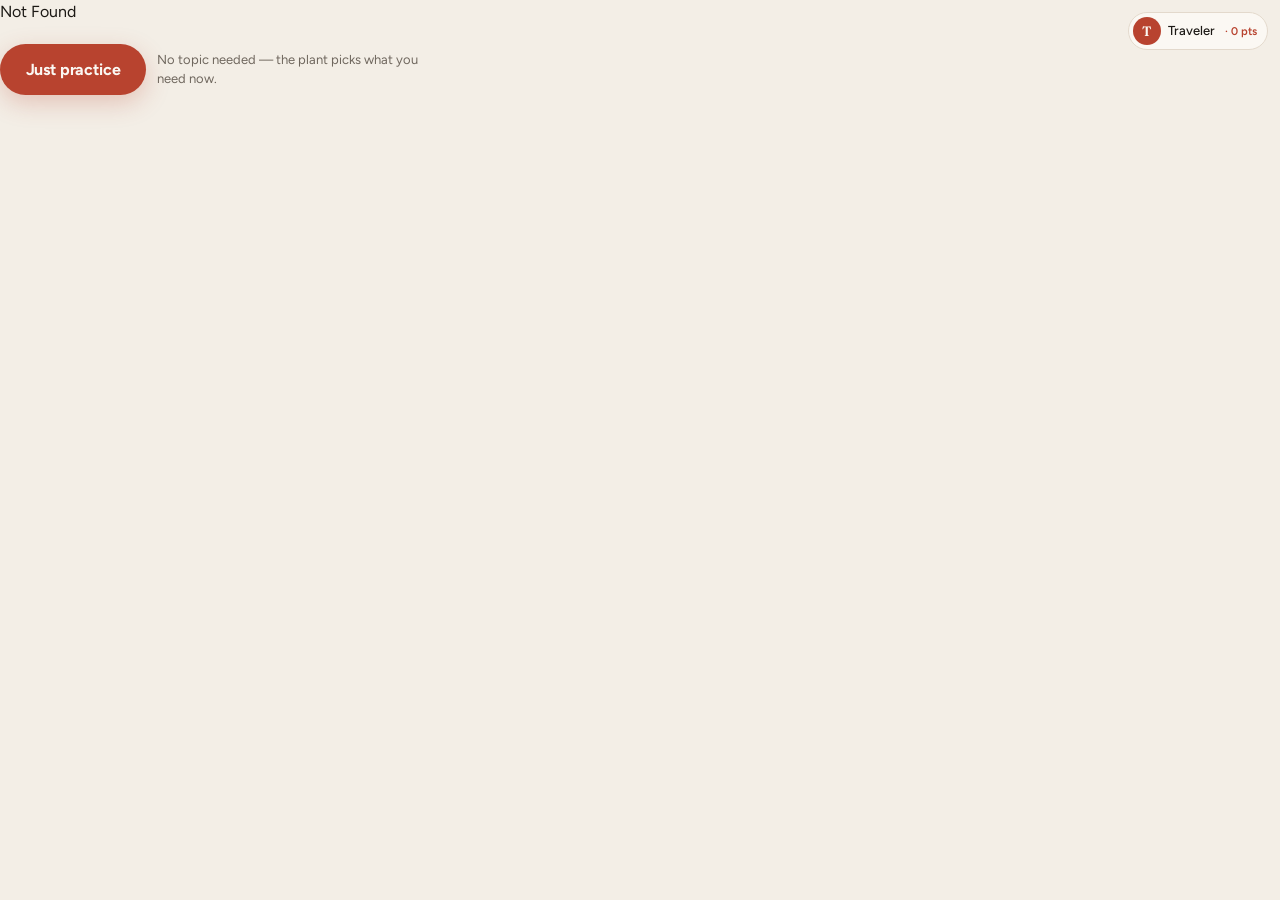
<file: index.html>
<!DOCTYPE html><html lang="en"><head><script>(function(){var b=(function(){var p=location.pathname;var m=p.match(/^(\/quintile)(?=\/|$)/);return m?m[1]:"";})();window.__QUINTILE_BASE__=b;var el=document.createElement("base");el.href=(b||"")+"/";document.head.prepend(el);})();</script><meta name="twitter:card" content="summary_large_image"><meta property="og:title" content="Quintile"><meta property="og:image" content="og.jpg"><meta property="og:image:width" content="1200"><meta property="og:image:height" content="630"><meta charSet="utf-8"/><meta name="viewport" content="width=device-width, initial-scale=1"/><link rel="stylesheet" href="https://fonts.googleapis.com/css2?family=Figtree:ital,wght@0,400;0,500;0,600;0,700;1,500&amp;family=Fraunces:opsz,wght@9..144,520;9..144,640;9..144,700&amp;display=swap" data-precedence="default"/><link rel="stylesheet" href="assets/styles-DYnEbqMX.css" data-precedence="default"/><title>Quintile</title><meta name="description" content="Drill IB Mathematics Analysis and Approaches HL, and build the pre-IB skills the course assumes."/><meta name="theme-color" content="#f3eee6"/><link rel="modulepreload" href="assets/index-CuYphtSb.js"/><link rel="modulepreload" href="assets/createLucideIcon-BwiAB6cH.js"/><link rel="modulepreload" href="assets/preload-helper-DVSuouYy.js"/><link rel="modulepreload" href="assets/routes-HwGkno0v.js"/><link rel="modulepreload" href="assets/shell-B-ELzi8M.js"/><link rel="modulepreload" href="assets/atlas-nMXeO18C.js"/><link rel="icon" type="image/svg+xml" href="favicon.svg"/><link rel="preconnect" href="https://fonts.googleapis.com"/><link rel="preconnect" href="https://fonts.gstatic.com" crossorigin="anonymous"/><link rel="manifest" href="__grok/manifest.webmanifest"/><link rel="apple-touch-icon" href="__grok/icon-180.png"/><meta name="apple-mobile-web-app-title" content="Quintile"><meta name="apple-mobile-web-app-status-bar-style" content="black"><meta property="x:creator" content="@xhbqz4brsmh"><meta property="x:creator:id" content="1634303585969401856"><link rel="stylesheet" href="js/account.css"/></head><body><!--$--><div class="flex h-dvh flex-col bg-paper text-ink"><header class="shrink-0 border-b border-line bg-paper"><div class="mx-auto flex items-center justify-between gap-4 px-4 py-4 md:px-8 max-w-[90rem]"><a class="flex items-baseline gap-3 active" href="/" data-status="active" aria-current="page"><span class="font-serif text-2xl leading-none tracking-tight">Quintile</span><span class="hidden text-sm text-muted sm:inline">the long road</span></a><nav class="hidden items-center gap-1 md:flex"><a class="rounded-full px-4 py-2 text-sm font-medium transition-colors bg-ink text-sheet active" href="/" data-status="active" aria-current="page">Atlas</a><a href="/syllabus" class="rounded-full px-4 py-2 text-sm font-medium transition-colors text-muted hover:text-ink">Diploma</a><a href="/foundations" class="rounded-full px-4 py-2 text-sm font-medium transition-colors text-muted hover:text-ink">Skills</a><a href="/progress" class="rounded-full px-4 py-2 text-sm font-medium transition-colors text-muted hover:text-ink">Progress</a></nav></div></header><main class="mx-auto flex w-full min-h-0 min-w-0 flex-1 flex-col overflow-y-auto px-4 py-6 md:px-8 md:py-10 max-w-[90rem]"><header class="mb-6"><p class="text-sm font-medium tracking-wide text-oxide">From counting to the infinite</p><h1 class="mt-2 font-serif text-4xl tracking-tight md:text-5xl">The map</h1><p class="mt-3 max-w-2xl text-sm leading-relaxed text-muted">Books that teach the same ideas sit on one course. Lines show a sensible order, and nothing is locked — open any card. The questions in each course are written for this room.</p></header><div class="min-w-0"><div class="min-w-0 overflow-x-auto border border-ink"><div class="tech-map relative" style="width:1624px;height:440px"><svg class="pointer-events-none absolute inset-0 h-full w-full" aria-hidden="true"><path d="M 116 248 H 232 V 120 H 348" fill="none" stroke="var(--color-ink)" stroke-width="1.25" opacity="0.45"></path><path d="M 116 248 H 232 V 376 H 348" fill="none" stroke="var(--color-ink)" stroke-width="1.25" opacity="0.45"></path><path d="M 348 120 H 464 V 120 H 580" fill="none" stroke="var(--color-ink)" stroke-width="1.25" opacity="0.45"></path><path d="M 348 376 H 464 V 248 H 580" fill="none" stroke="var(--color-ink)" stroke-width="1.25" opacity="0.45"></path><path d="M 580 120 H 580 V 248 H 580" fill="none" stroke="var(--color-ink)" stroke-width="1.25" opacity="0.45"></path><path d="M 580 120 H 580 V 376 H 580" fill="none" stroke="var(--color-ink)" stroke-width="1.25" opacity="0.45"></path><path d="M 348 376 H 464 V 376 H 580" fill="none" stroke="var(--color-ink)" stroke-width="1.25" opacity="0.45"></path><path d="M 580 120 H 696 V 248 H 812" fill="none" stroke="var(--color-ink)" stroke-width="1.25" opacity="0.45"></path><path d="M 812 248 H 928 V 120 H 1044" fill="none" stroke="var(--color-ink)" stroke-width="1.25" opacity="0.45"></path><path d="M 580 376 H 812 V 120 H 1044" fill="none" stroke="var(--color-ink)" stroke-width="1.25" opacity="0.45"></path><path d="M 1044 120 H 1044 V 248 H 1044" fill="none" stroke="var(--color-ink)" stroke-width="1.25" opacity="0.45"></path><path d="M 580 248 H 812 V 248 H 1044" fill="none" stroke="var(--color-ink)" stroke-width="1.25" opacity="0.45"></path><path d="M 580 376 H 812 V 376 H 1044" fill="none" stroke="var(--color-ink)" stroke-width="1.25" opacity="0.45"></path><path d="M 812 248 H 1044 V 120 H 1276" fill="none" stroke="var(--color-ink)" stroke-width="1.25" opacity="0.45"></path><path d="M 580 248 H 928 V 120 H 1276" fill="none" stroke="var(--color-ink)" stroke-width="1.25" opacity="0.45"></path><path d="M 580 376 H 928 V 248 H 1276" fill="none" stroke="var(--color-ink)" stroke-width="1.25" opacity="0.45"></path><path d="M 580 120 H 928 V 376 H 1276" fill="none" stroke="var(--color-ink)" stroke-width="1.25" opacity="0.45"></path><path d="M 1276 120 H 1392 V 120 H 1508" fill="none" stroke="var(--color-ink)" stroke-width="1.25" opacity="0.45"></path><path d="M 1276 120 H 1392 V 248 H 1508" fill="none" stroke="var(--color-ink)" stroke-width="1.25" opacity="0.45"></path></svg><div class="absolute top-0 px-4 pt-4" style="left:0;width:232px"><p class="font-serif text-sm text-oxide">I</p><p class="text-sm font-medium">Counting</p></div><div class="absolute top-0 px-4 pt-4" style="left:232px;width:232px"><p class="font-serif text-sm text-oxide">II</p><p class="text-sm font-medium">Workshop</p></div><div class="absolute top-0 px-4 pt-4" style="left:464px;width:232px"><p class="font-serif text-sm text-oxide">III</p><p class="text-sm font-medium">Secondary</p></div><div class="absolute top-0 px-4 pt-4" style="left:696px;width:232px"><p class="font-serif text-sm text-oxide">IV</p><p class="text-sm font-medium">Bridge</p></div><div class="absolute top-0 px-4 pt-4" style="left:928px;width:232px"><p class="font-serif text-sm text-oxide">V</p><p class="text-sm font-medium">Diploma</p></div><div class="absolute top-0 px-4 pt-4" style="left:1160px;width:232px"><p class="font-serif text-sm text-oxide">VI</p><p class="text-sm font-medium">University</p></div><div class="absolute top-0 px-4 pt-4" style="left:1392px;width:232px"><p class="font-serif text-sm text-oxide">VII</p><p class="text-sm font-medium">Beyond</p></div><button type="button" aria-pressed="false" class="absolute flex w-[12.5rem] -translate-x-1/2 -translate-y-1/2 flex-col justify-between border bg-sheet px-3 py-2.5 text-left transition-colors border-ink hover:bg-paper" style="left:116px;top:248px;min-height:5.75rem"><span><span class="block font-serif text-lg leading-tight tracking-tight">First numbers</span><span class="mt-1 block text-xs text-muted">3<!-- --> books together</span></span><span class="text-xs font-medium text-oxide">Open</span></button><button type="button" aria-pressed="false" class="absolute flex w-[12.5rem] -translate-x-1/2 -translate-y-1/2 flex-col justify-between border bg-sheet px-3 py-2.5 text-left transition-colors border-ink hover:bg-paper" style="left:348px;top:120px;min-height:5.75rem"><span><span class="block font-serif text-lg leading-tight tracking-tight">Pre-algebra</span><span class="mt-1 block text-xs text-muted">3<!-- --> books together</span></span><span class="text-xs font-medium text-oxide">Open</span></button><button type="button" aria-pressed="false" class="absolute flex w-[12.5rem] -translate-x-1/2 -translate-y-1/2 flex-col justify-between border bg-sheet px-3 py-2.5 text-left transition-colors border-ink hover:bg-paper" style="left:348px;top:376px;min-height:5.75rem"><span><span class="block font-serif text-lg leading-tight tracking-tight">Geometry</span><span class="mt-1 block text-xs text-muted">3<!-- --> books together</span></span><span class="text-xs font-medium text-oxide">Open</span></button><button type="button" aria-pressed="false" class="absolute flex w-[12.5rem] -translate-x-1/2 -translate-y-1/2 flex-col justify-between border bg-sheet px-3 py-2.5 text-left transition-colors border-ink hover:bg-paper" style="left:580px;top:120px;min-height:5.75rem"><span><span class="block font-serif text-lg leading-tight tracking-tight">Algebra</span><span class="mt-1 block text-xs text-muted">4<!-- --> books together</span></span><span class="text-xs font-medium text-oxide">Open</span></button><button type="button" aria-pressed="false" class="absolute flex w-[12.5rem] -translate-x-1/2 -translate-y-1/2 flex-col justify-between border bg-sheet px-3 py-2.5 text-left transition-colors border-ink hover:bg-paper" style="left:580px;top:248px;min-height:5.75rem"><span><span class="block font-serif text-lg leading-tight tracking-tight">Trigonometry</span><span class="mt-1 block text-xs text-muted">3<!-- --> books together</span></span><span class="text-xs font-medium text-oxide">Open</span></button><button type="button" aria-pressed="false" class="absolute flex w-[12.5rem] -translate-x-1/2 -translate-y-1/2 flex-col justify-between border bg-sheet px-3 py-2.5 text-left transition-colors border-ink hover:bg-paper" style="left:580px;top:376px;min-height:5.75rem"><span><span class="block font-serif text-lg leading-tight tracking-tight">Higher certificate</span><span class="mt-1 block text-xs text-muted">5<!-- --> books together</span></span><span class="text-xs font-medium text-oxide">Open</span></button><button type="button" aria-pressed="false" class="absolute flex w-[12.5rem] -translate-x-1/2 -translate-y-1/2 flex-col justify-between border bg-sheet px-3 py-2.5 text-left transition-colors border-ink hover:bg-paper" style="left:812px;top:248px;min-height:5.75rem"><span><span class="block font-serif text-lg leading-tight tracking-tight">Functions</span><span class="mt-1 block text-xs text-muted">3<!-- --> books together</span></span><span class="text-xs font-medium text-oxide">Open</span></button><button type="button" aria-pressed="false" class="absolute flex w-[12.5rem] -translate-x-1/2 -translate-y-1/2 flex-col justify-between border bg-sheet px-3 py-2.5 text-left transition-colors border-ink hover:bg-paper" style="left:1044px;top:120px;min-height:5.75rem"><span><span class="block font-serif text-lg leading-tight tracking-tight">Analysis SL</span><span class="mt-1 block text-xs text-muted">3<!-- --> books together</span></span><span class="text-xs font-medium text-oxide">Open</span></button><button type="button" aria-pressed="false" class="absolute flex w-[12.5rem] -translate-x-1/2 -translate-y-1/2 flex-col justify-between border bg-sheet px-3 py-2.5 text-left transition-colors border-ink hover:bg-paper" style="left:1044px;top:248px;min-height:5.75rem"><span><span class="block font-serif text-lg leading-tight tracking-tight">Analysis HL</span><span class="mt-1 block text-xs text-muted">4<!-- --> books together</span></span><span class="text-xs font-medium text-oxide">Open</span></button><button type="button" aria-pressed="false" class="absolute flex w-[12.5rem] -translate-x-1/2 -translate-y-1/2 flex-col justify-between border bg-sheet px-3 py-2.5 text-left transition-colors border-ink hover:bg-paper" style="left:1044px;top:376px;min-height:5.75rem"><span><span class="block font-serif text-lg leading-tight tracking-tight">Applications</span><span class="mt-1 block text-xs text-muted">3<!-- --> books together</span></span><span class="text-xs font-medium text-oxide">Open</span></button><button type="button" aria-pressed="false" class="absolute flex w-[12.5rem] -translate-x-1/2 -translate-y-1/2 flex-col justify-between border bg-sheet px-3 py-2.5 text-left transition-colors border-ink hover:bg-paper" style="left:1276px;top:120px;min-height:5.75rem"><span><span class="block font-serif text-lg leading-tight tracking-tight">Calculus</span><span class="mt-1 block text-xs text-muted">4<!-- --> books together</span></span><span class="text-xs font-medium text-oxide">Open</span></button><button type="button" aria-pressed="false" class="absolute flex w-[12.5rem] -translate-x-1/2 -translate-y-1/2 flex-col justify-between border bg-sheet px-3 py-2.5 text-left transition-colors border-ink hover:bg-paper" style="left:1276px;top:248px;min-height:5.75rem"><span><span class="block font-serif text-lg leading-tight tracking-tight">Statistics</span><span class="mt-1 block text-xs text-muted">4<!-- --> books together</span></span><span class="text-xs font-medium text-oxide">Open</span></button><button type="button" aria-pressed="false" class="absolute flex w-[12.5rem] -translate-x-1/2 -translate-y-1/2 flex-col justify-between border bg-sheet px-3 py-2.5 text-left transition-colors border-ink hover:bg-paper" style="left:1276px;top:376px;min-height:5.75rem"><span><span class="block font-serif text-lg leading-tight tracking-tight">Linear algebra</span><span class="mt-1 block text-xs text-muted">3<!-- --> books together</span></span><span class="text-xs font-medium text-oxide">Open</span></button><button type="button" aria-pressed="false" class="absolute flex w-[12.5rem] -translate-x-1/2 -translate-y-1/2 flex-col justify-between border bg-sheet px-3 py-2.5 text-left transition-colors border-ink hover:bg-paper" style="left:1508px;top:120px;min-height:5.75rem"><span><span class="block font-serif text-lg leading-tight tracking-tight">The infinite</span><span class="mt-1 block text-xs text-muted">3<!-- --> books together</span></span><span class="text-xs font-medium text-oxide">Open</span></button><button type="button" aria-pressed="false" class="absolute flex w-[12.5rem] -translate-x-1/2 -translate-y-1/2 flex-col justify-between border bg-sheet px-3 py-2.5 text-left transition-colors border-ink hover:bg-paper" style="left:1508px;top:248px;min-height:5.75rem"><span><span class="block font-serif text-lg leading-tight tracking-tight">Topology</span><span class="mt-1 block text-xs text-muted">2<!-- --> books together</span></span><span class="text-xs font-medium text-oxide">Open</span></button></div></div><p class="mt-2 text-xs text-muted">Scroll sideways. Lines are a sensible order. Nothing on the map is locked.</p><div><section class="mt-6 border border-ink bg-sheet p-5"><p class="text-sm font-medium text-oxide">The map</p><h2 class="mt-2 font-serif text-3xl tracking-tight">Choose a course.</h2><p class="mt-3 max-w-xl text-sm leading-relaxed text-muted">Each card is a run of books that teach the same ideas, in the order a student should meet them. Open one for the worked examples.</p></section></div></div></main><nav class="shrink-0 border-t border-line bg-sheet md:hidden"><div class="grid grid-cols-4"><a class="flex min-h-14 flex-col items-center justify-center gap-1 text-xs font-medium text-ink active" href="/" data-status="active" aria-current="page"><svg xmlns="http://www.w3.org/2000/svg" width="24" height="24" viewBox="0 0 24 24" fill="none" stroke="currentColor" stroke-width="1.75" stroke-linecap="round" stroke-linejoin="round" class="lucide lucide-waypoints size-5" aria-hidden="true"><circle cx="12" cy="4.5" r="2.5"></circle><path d="m10.2 6.3-3.9 3.9"></path><circle cx="4.5" cy="12" r="2.5"></circle><path d="M7 12h10"></path><circle cx="19.5" cy="12" r="2.5"></circle><path d="m13.8 17.7 3.9-3.9"></path><circle cx="12" cy="19.5" r="2.5"></circle></svg>Atlas</a><a href="/syllabus" class="flex min-h-14 flex-col items-center justify-center gap-1 text-xs font-medium text-muted"><svg xmlns="http://www.w3.org/2000/svg" width="24" height="24" viewBox="0 0 24 24" fill="none" stroke="currentColor" stroke-width="1.75" stroke-linecap="round" stroke-linejoin="round" class="lucide lucide-library size-5" aria-hidden="true"><path d="m16 6 4 14"></path><path d="M12 6v14"></path><path d="M8 8v12"></path><path d="M4 4v16"></path></svg>Diploma</a><a href="/foundations" class="flex min-h-14 flex-col items-center justify-center gap-1 text-xs font-medium text-muted"><svg xmlns="http://www.w3.org/2000/svg" width="24" height="24" viewBox="0 0 24 24" fill="none" stroke="currentColor" stroke-width="1.75" stroke-linecap="round" stroke-linejoin="round" class="lucide lucide-book-open size-5" aria-hidden="true"><path d="M12 7v14"></path><path d="M3 18a1 1 0 0 1-1-1V4a1 1 0 0 1 1-1h5a4 4 0 0 1 4 4 4 4 0 0 1 4-4h5a1 1 0 0 1 1 1v13a1 1 0 0 1-1 1h-6a3 3 0 0 0-3 3 3 3 0 0 0-3-3z"></path></svg>Skills</a><a href="/progress" class="flex min-h-14 flex-col items-center justify-center gap-1 text-xs font-medium text-muted"><svg xmlns="http://www.w3.org/2000/svg" width="24" height="24" viewBox="0 0 24 24" fill="none" stroke="currentColor" stroke-width="1.75" stroke-linecap="round" stroke-linejoin="round" class="lucide lucide-pen-line size-5" aria-hidden="true"><path d="M12 20h9"></path><path d="M16.376 3.622a1 1 0 0 1 3.002 3.002L7.368 18.635a2 2 0 0 1-.855.506l-2.872.838a.5.5 0 0 1-.62-.62l.838-2.872a2 2 0 0 1 .506-.854z"></path></svg>Progress</a></div></nav></div><!--/$--><script class="$tsr" id="$tsr-stream-barrier">(self.$R=self.$R||{})["tsr"]=[];self.$_TSR={h(){this.hydrated=!0,this.c()},e(){this.streamEnded=!0,this.c()},c(){this.hydrated&&this.streamEnded&&(delete self.$_TSR,delete self.$R.tsr)},p(e){this.initialized?e():this.buffer.push(e)},buffer:[]};$_TSR.router=($R=>$R[0]={manifest:$R[1]={routes:$R[2]={__root__:$R[3]={preloads:$R[4]=["/assets/index-CuYphtSb.js","/assets/createLucideIcon-BwiAB6cH.js","/assets/preload-helper-DVSuouYy.js"],scripts:$R[5]=[$R[6]={attrs:$R[7]={type:"module",async:!0,src:"/assets/index-CuYphtSb.js"}}]},"/":$R[8]={preloads:$R[9]=["/assets/routes-HwGkno0v.js","/assets/shell-B-ELzi8M.js","/assets/atlas-nMXeO18C.js"]}}},matches:$R[10]=[$R[11]={i:"__root__",u:1790247712004,s:"success",ssr:!0},$R[12]={i:"",u:1790247712004,s:"success",ssr:!0}]})($R["tsr"]);$_TSR.e();document.currentScript.remove()</script><script src="js/account.js"></script>
<script src="js/attempts.js"></script>
<script src="js/points.js"></script>
<script src="js/mastery.js"></script>
<script src="js/practice-adaptive.js"></script>
<script type="module" async="" src="assets/index-CuYphtSb.js"></script></body></html>
</file>
<file: js/account.css>
/* Quintile account chip + modal — paper/ink/oxide tokens */
.q-acc-chip {
  display: inline-flex;
  align-items: center;
  gap: 0.45rem;
  margin-left: 0.5rem;
  padding: 0.25rem 0.65rem 0.25rem 0.25rem;
  border: 1px solid var(--color-line, #e3d9cc);
  border-radius: 999px;
  background: var(--color-sheet, #fbf8f3);
  color: var(--color-ink, #1c1915);
  font-size: 0.8125rem;
  font-weight: 500;
  cursor: pointer;
  transition: background-color 0.15s ease, border-color 0.15s ease;
  flex-shrink: 0;
}
.q-acc-chip:hover {
  background: var(--color-paper, #f3eee6);
  border-color: var(--color-ink, #1c1915);
}
.q-acc-chip-float {
  position: fixed;
  top: 0.75rem;
  right: 0.75rem;
  z-index: 80;
  margin: 0;
}
.q-acc-av {
  display: inline-flex;
  align-items: center;
  justify-content: center;
  width: 1.75rem;
  height: 1.75rem;
  border-radius: 999px;
  background: var(--color-oxide, #b8432f);
  color: var(--color-sheet, #fbf8f3);
  font-family: var(--font-serif, Fraunces, Georgia, serif);
  font-size: 0.85rem;
  font-weight: 600;
  flex-shrink: 0;
}
.q-acc-chip-name {
  max-width: 7rem;
  overflow: hidden;
  text-overflow: ellipsis;
  white-space: nowrap;
}
@media (max-width: 40rem) {
  .q-acc-chip-name { display: none; }
}

.q-acc-backdrop {
  position: fixed;
  inset: 0;
  z-index: 200;
  background: rgba(28, 25, 21, 0.35);
  display: flex;
  align-items: flex-start;
  justify-content: center;
  padding: 10vh 1rem 2rem;
  overflow-y: auto;
}
.q-acc-panel {
  width: min(26rem, 100%);
  background: var(--color-sheet, #fbf8f3);
  color: var(--color-ink, #1c1915);
  border: 1px solid var(--color-ink, #1c1915);
  border-radius: 1rem;
  padding: 1.25rem 1.25rem 1rem;
  box-shadow: 0 18px 40px rgba(28, 25, 21, 0.18);
}
.q-acc-head {
  display: flex;
  align-items: center;
  justify-content: space-between;
  gap: 1rem;
}
.q-acc-head h2 {
  font-family: var(--font-serif, Fraunces, Georgia, serif);
  font-size: 1.5rem;
  letter-spacing: -0.025em;
  margin: 0;
}
.q-acc-x {
  border: none;
  background: transparent;
  font-size: 1.5rem;
  line-height: 1;
  color: var(--color-muted, #6f675e);
  cursor: pointer;
  padding: 0.25rem 0.5rem;
}
.q-acc-note {
  margin: 0.75rem 0 1rem;
  font-size: 0.8125rem;
  color: var(--color-muted, #6f675e);
  line-height: 1.45;
}
.q-acc-list {
  list-style: none;
  margin: 0 0 1rem;
  padding: 0;
  border: 1px solid var(--color-line, #e3d9cc);
  border-radius: 0.75rem;
  overflow: hidden;
}
.q-acc-list li {
  display: flex;
  align-items: center;
  gap: 0.65rem;
  padding: 0.65rem 0.75rem;
  border-bottom: 1px solid var(--color-line, #e3d9cc);
}
.q-acc-list li:last-child { border-bottom: none; }
.q-acc-list li.active { background: var(--color-oxide-soft, #f8e6e1); }
.q-acc-name { flex: 1; font-size: 0.875rem; font-weight: 500; }
.q-acc-form h3 {
  font-size: 0.75rem;
  text-transform: uppercase;
  letter-spacing: 0.04em;
  color: var(--color-oxide, #b8432f);
  margin: 0 0 0.5rem;
  font-weight: 600;
}
.q-acc-input {
  display: block;
  width: 100%;
  margin-bottom: 0.5rem;
  padding: 0.55rem 0.75rem;
  border: 1px solid var(--color-line, #e3d9cc);
  border-radius: 0.5rem;
  background: var(--color-paper, #f3eee6);
  color: var(--color-ink, #1c1915);
  font-size: 0.875rem;
}
.q-acc-input:focus {
  outline: none;
  border-color: var(--color-ink, #1c1915);
}
.q-acc-err {
  min-height: 1.1rem;
  margin: 0 0 0.5rem;
  font-size: 0.75rem;
  color: var(--color-oxide, #b8432f);
}
.q-acc-btn {
  display: inline-flex;
  align-items: center;
  justify-content: center;
  padding: 0.4rem 0.85rem;
  border-radius: 999px;
  border: 1px solid var(--color-line, #e3d9cc);
  background: var(--color-sheet, #fbf8f3);
  color: var(--color-ink, #1c1915);
  font-size: 0.8125rem;
  font-weight: 500;
  cursor: pointer;
}
.q-acc-btn:hover { border-color: var(--color-ink, #1c1915); }
.q-acc-btn.primary {
  background: var(--color-ink, #1c1915);
  color: var(--color-sheet, #fbf8f3);
  border-color: var(--color-ink, #1c1915);
  width: 100%;
  padding: 0.55rem 1rem;
  margin-top: 0.25rem;
}
.q-acc-actions {
  display: flex;
  flex-wrap: wrap;
  gap: 0.5rem;
  margin-top: 1rem;
  padding-top: 0.85rem;
  border-top: 1px solid var(--color-line, #e3d9cc);
}
.q-acc-file { display: none; }

@media (prefers-reduced-motion: reduce) {
  .q-acc-chip { transition: none; }
}
</file>
